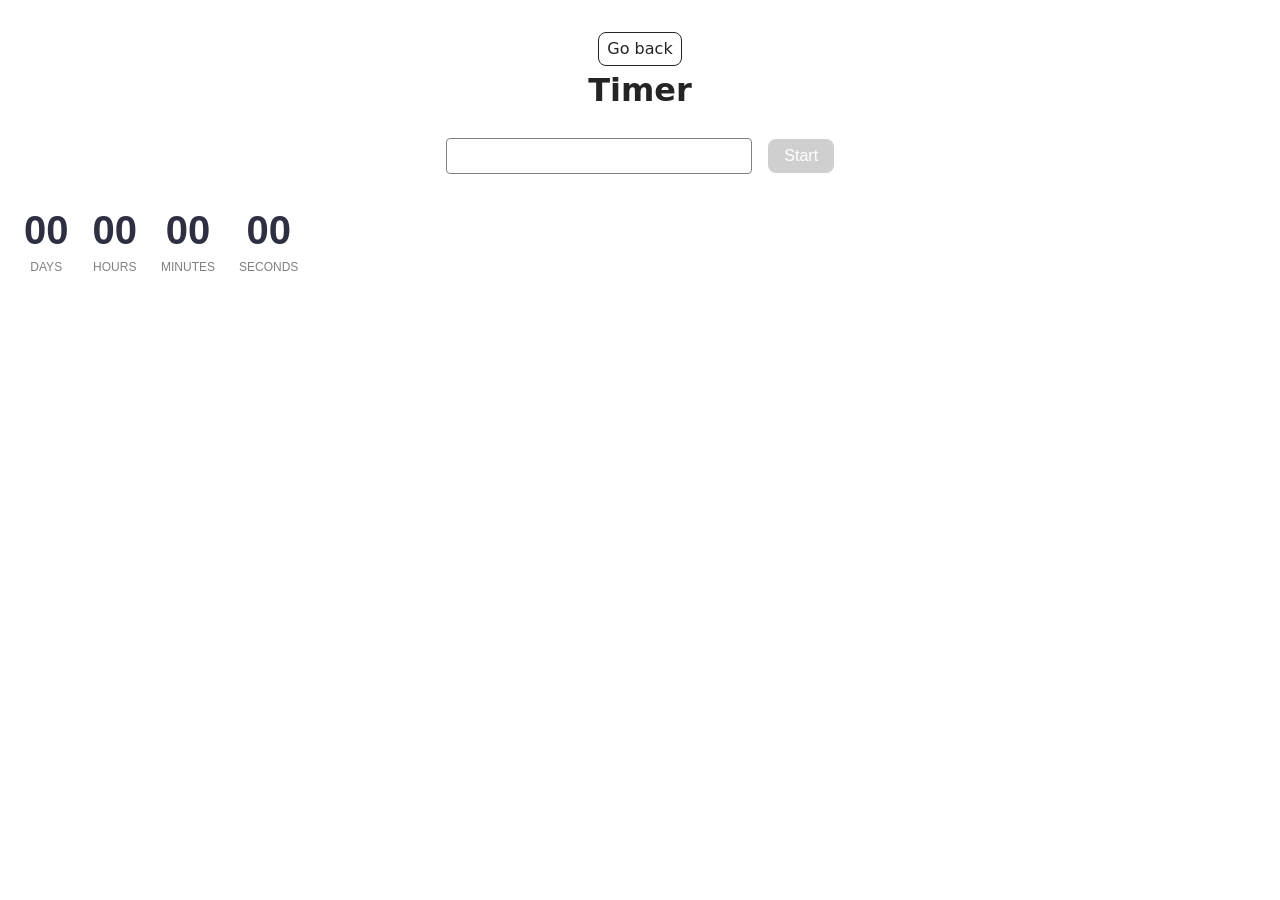
<file: src/1-timer.html>
<!doctype html>
<html lang="en">
  <head>
    <meta charset="UTF-8" />
    <meta http-equiv="X-UA-Compatible" content="IE=edge" />
    <meta name="viewport" content="width=device-width, initial-scale=1.0" />
    <title>Timer</title>
    <link rel="stylesheet" href="./css/styles.css" />
  </head>
  <body>
    <main>
      <div class="container">
        <a class="back-link" href="./index.html">Go back</a>
        <h1 class="main-title">Timer</h1>
      </div>

      <div class="timer-wrapper">
        <input type="text" id="datetime-picker" />
        <button type="button" data-start disabled>Start</button>

        <div class="timer">
          <div class="field">
            <span class="value" data-days>00</span>
            <span class="label">Days</span>
          </div>
          <div class="field">
            <span class="value" data-hours>00</span>
            <span class="label">Hours</span>
          </div>
          <div class="field">
            <span class="value" data-minutes>00</span>
            <span class="label">Minutes</span>
          </div>
          <div class="field">
            <span class="value" data-seconds>00</span>
            <span class="label">Seconds</span>
          </div>
        </div>
      </div>
    </main>
    <script type="module" src="./js/1-timer.js"></script>
  </body>
</html>
</file>
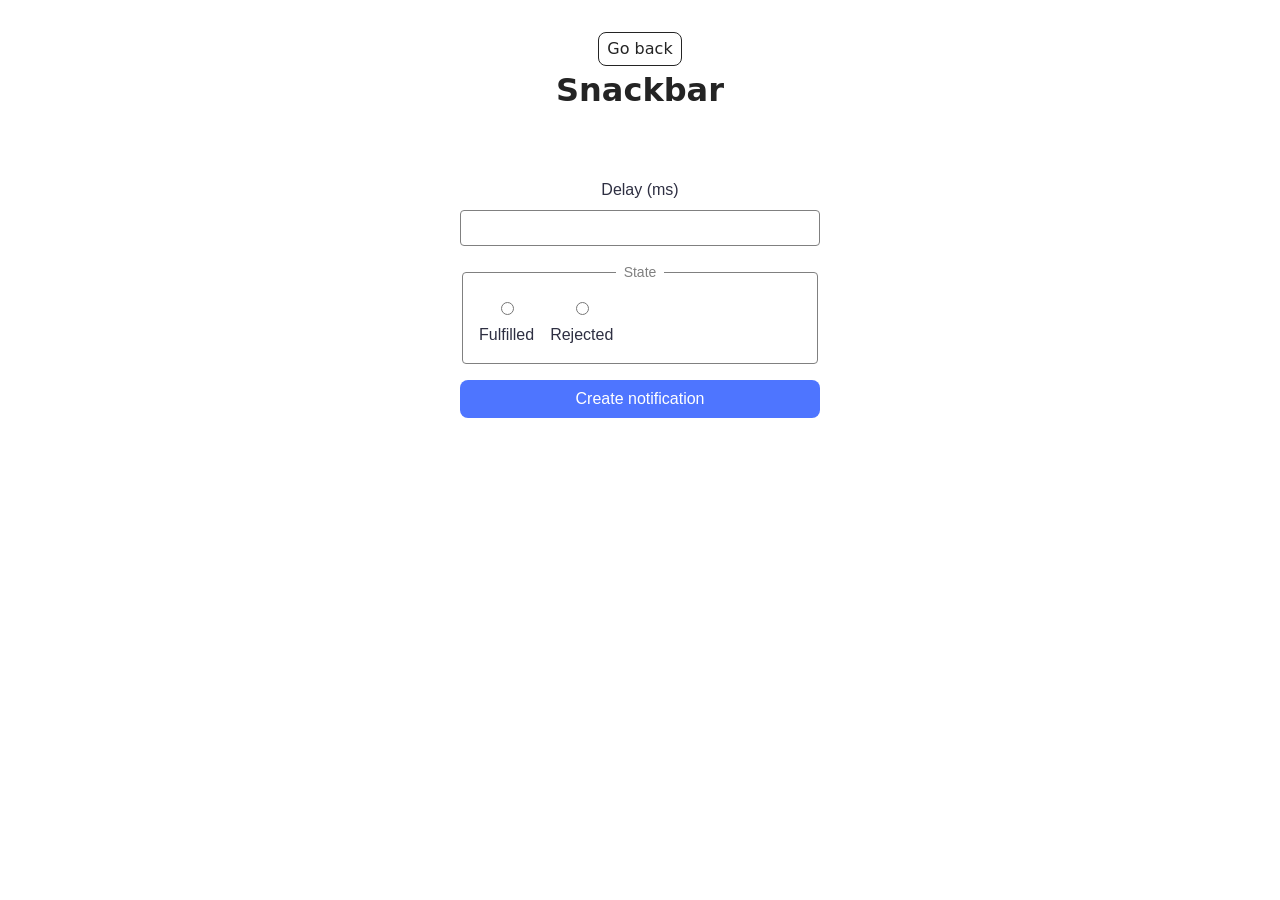
<file: src/2-snackbar.html>
<!doctype html>
<html lang="en">
  <head>
    <meta charset="UTF-8" />
    <meta http-equiv="X-UA-Compatible" content="IE=edge" />
    <meta name="viewport" content="width=device-width, initial-scale=1.0" />
    <title>Snackbar</title>
    <link rel="stylesheet" href="./css/styles.css" />
  </head>
  <body>
    <main>
      <div class="container">
        <a class="back-link" href="./index.html">Go back</a>
        <h1 class="main-title">Snackbar</h1>
      </div>
        <form class="form">
          <label>
            Delay (ms)
            <input type="number" name="delay" required />
          </label>

          <fieldset>
            <legend>State</legend>
            <label>
              <input type="radio" name="state" value="fulfilled" required />
              Fulfilled
            </label>
            <label>
              <input type="radio" name="state" value="rejected" required />
              Rejected
            </label>
          </fieldset>

          <button type="submit">Create notification</button>
        </form>
      </div>
    </main>
    <script type="module" src="./js/2-snackbar.js"></script>
  </body>
</html>
</file>
<file: src/css/styles.css>
/**
  |============================
  | include css partials with
  | default @import url()
  |============================
*/
/* Common styles */
@import url('./reset.css');
@import url('./base.css');
@import url('./container.css');
@import url('./animations.css');

/* Sections style */
@import url('./header.css');
@import url('./badges.css');
@import url('./back-link.css');
@import url('./1-timer.css');
@import url('./2-snackbar.css');
</file>
